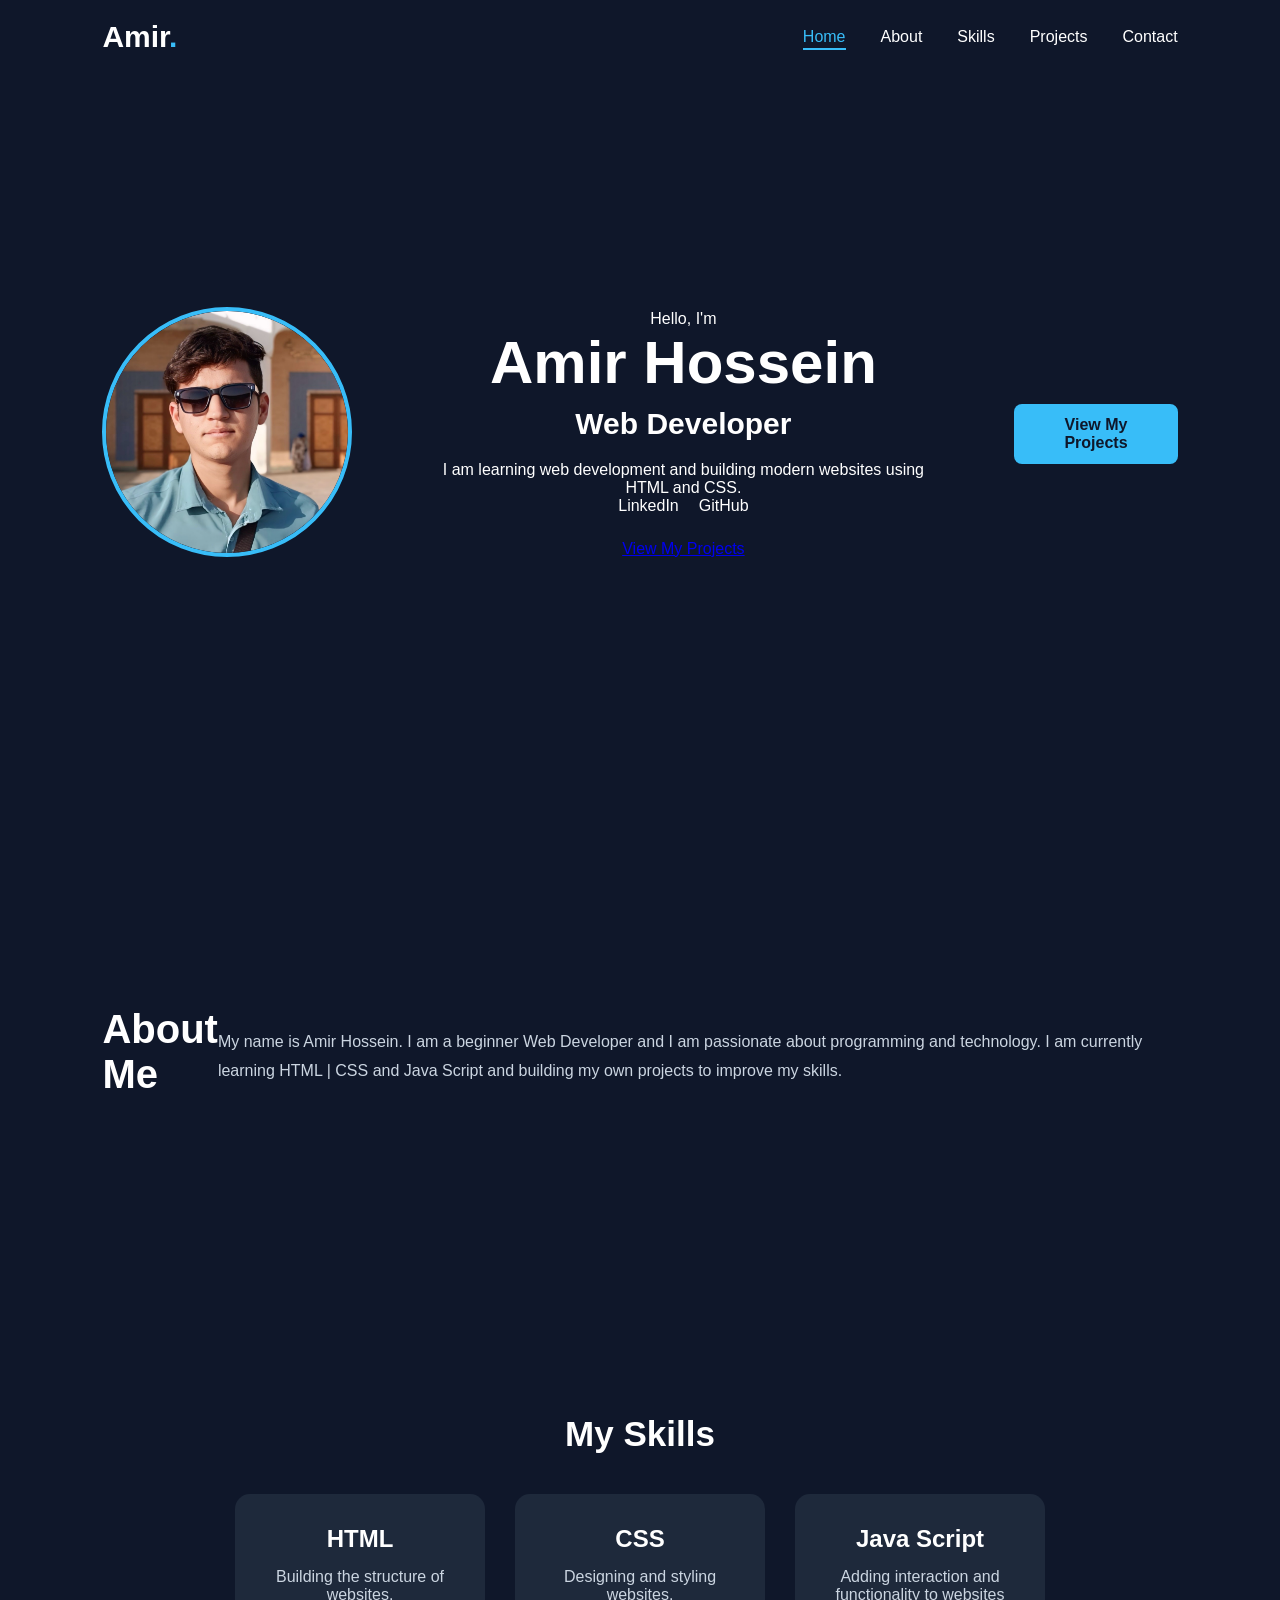
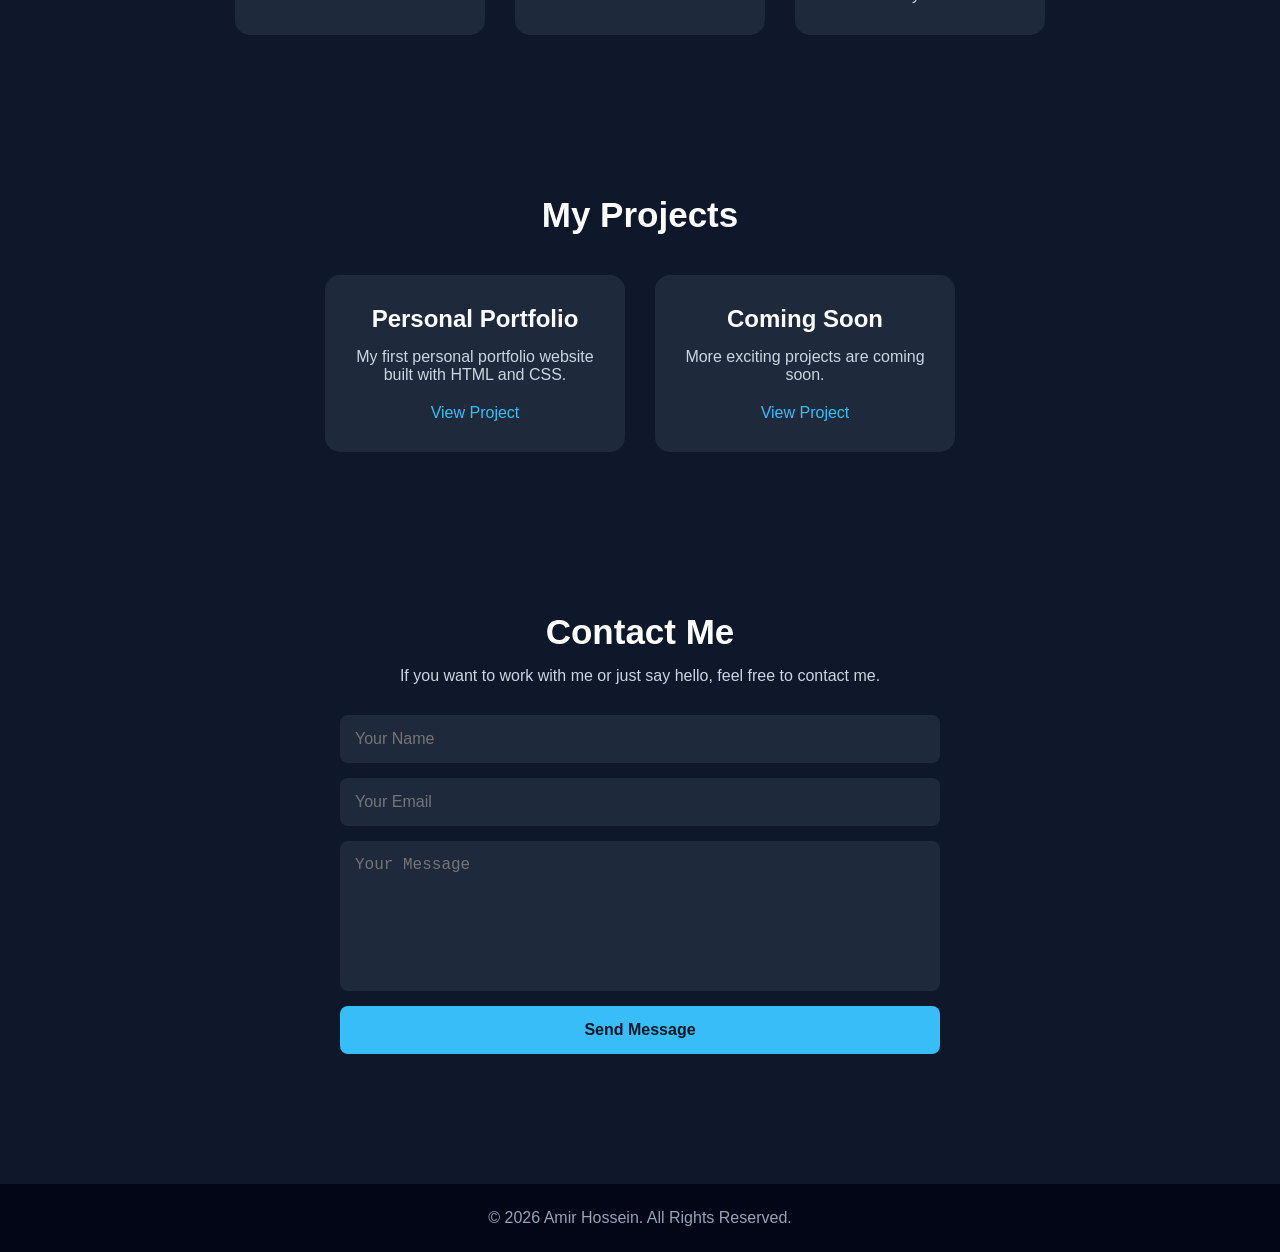
<file: index.html>
<!DOCTYPE html>
<html lang="en">
<head>
    <meta charset="UTF-8">
    <meta name="viewport" content="width=device-width, initial-scale=1.0">
    <title>Amir Hossain | Wed Developer</title>
    <link rel="stylesheet" href="style.css">
</head>
<body>
<nav>
    <div class="logo">
        Amir<span>.</span>
    </div>

    <ul class="nav-links">
        <li><a href="#home" class="active">Home</a></li>
        <li><a href="#about">About</a></li>
        <li><a href="#skills">Skills</a></li>
        <li><a href="#projects">Projects</a></li>
        <li><a href="#contact">Contact</a></li>
    </ul>
</nav>
  <section id="home" class="hero">
<div class="hero-image">
    <img src="image/profile.png" alt="Amir Hossein">
</div>
    <div class="hero-content">
        <p>Hello, I'm</p>

        <h1>Amir Hossein</h1>

        <h2>Web Developer</h2>

        <p>
            I am learning web development and building modern websites
            using HTML and CSS.
        </p>
        <div class="social-links">
            <a href="#" target="_blank">LinkedIn</a>
            <a href="#" target="_blank">GitHub</a>
        </div>

        <a href="#projects" class="hero-btn">View My Projects</a>
    </div>

        <a href="#projects" class="btn">View My Projects</a>
    </div>

</section>
<section class="about" id="about">

    <h2>About Me</h2>

    <p>
        My name is Amir Hossein. I am a beginner Web Developer
        and I am passionate about programming and technology.
        I am currently learning HTML | CSS and Java Script and building
        my own projects to improve my skills.
    </p>


</section>
<section id="skills">
    <h2>My Skills</h2>

    <div class="skills-container">

        <div class="skill">
            <h3>HTML</h3>
            <p>Building the structure of websites.</p>
        </div>

        <div class="skill">
            <h3>CSS</h3>
            <p>Designing and styling websites.</p>
        </div>

        <div class="skill">
            <h3>Java Script</h3>
            <P>Adding interaction and functionality to websites</P>
        </div>

    </div>
</section>
<section id="projects">
    <h2>My Projects</h2>

    <div class="projects-container">

        <div class="project">
            <h3>Personal Portfolio</h3>
            <p>
                My first personal portfolio website built with HTML and CSS.
            </p>
            <a href="#">View Project</a>
        </div>

        <div class="project">
            <h3>Coming Soon</h3>
            <p>
                More exciting projects are coming soon.
            </p>
            <a href="#">View Project</a>
        </div>

    </div>
</section>
<section id="contact">
    <h2>Contact Me</h2>

    <p>If you want to work with me or just say hello, feel free to contact me.</p>

    <form>
        <input type="text" placeholder="Your Name">

        <input type="email" placeholder="Your Email">

        <textarea placeholder="Your Message"></textarea>

        <button type="submit">Send Message</button>
    </form>
</section>
<footer>
    <p>© 2026 Amir Hossein. All Rights Reserved.</p>
</footer>
</body>
</html>
</file>
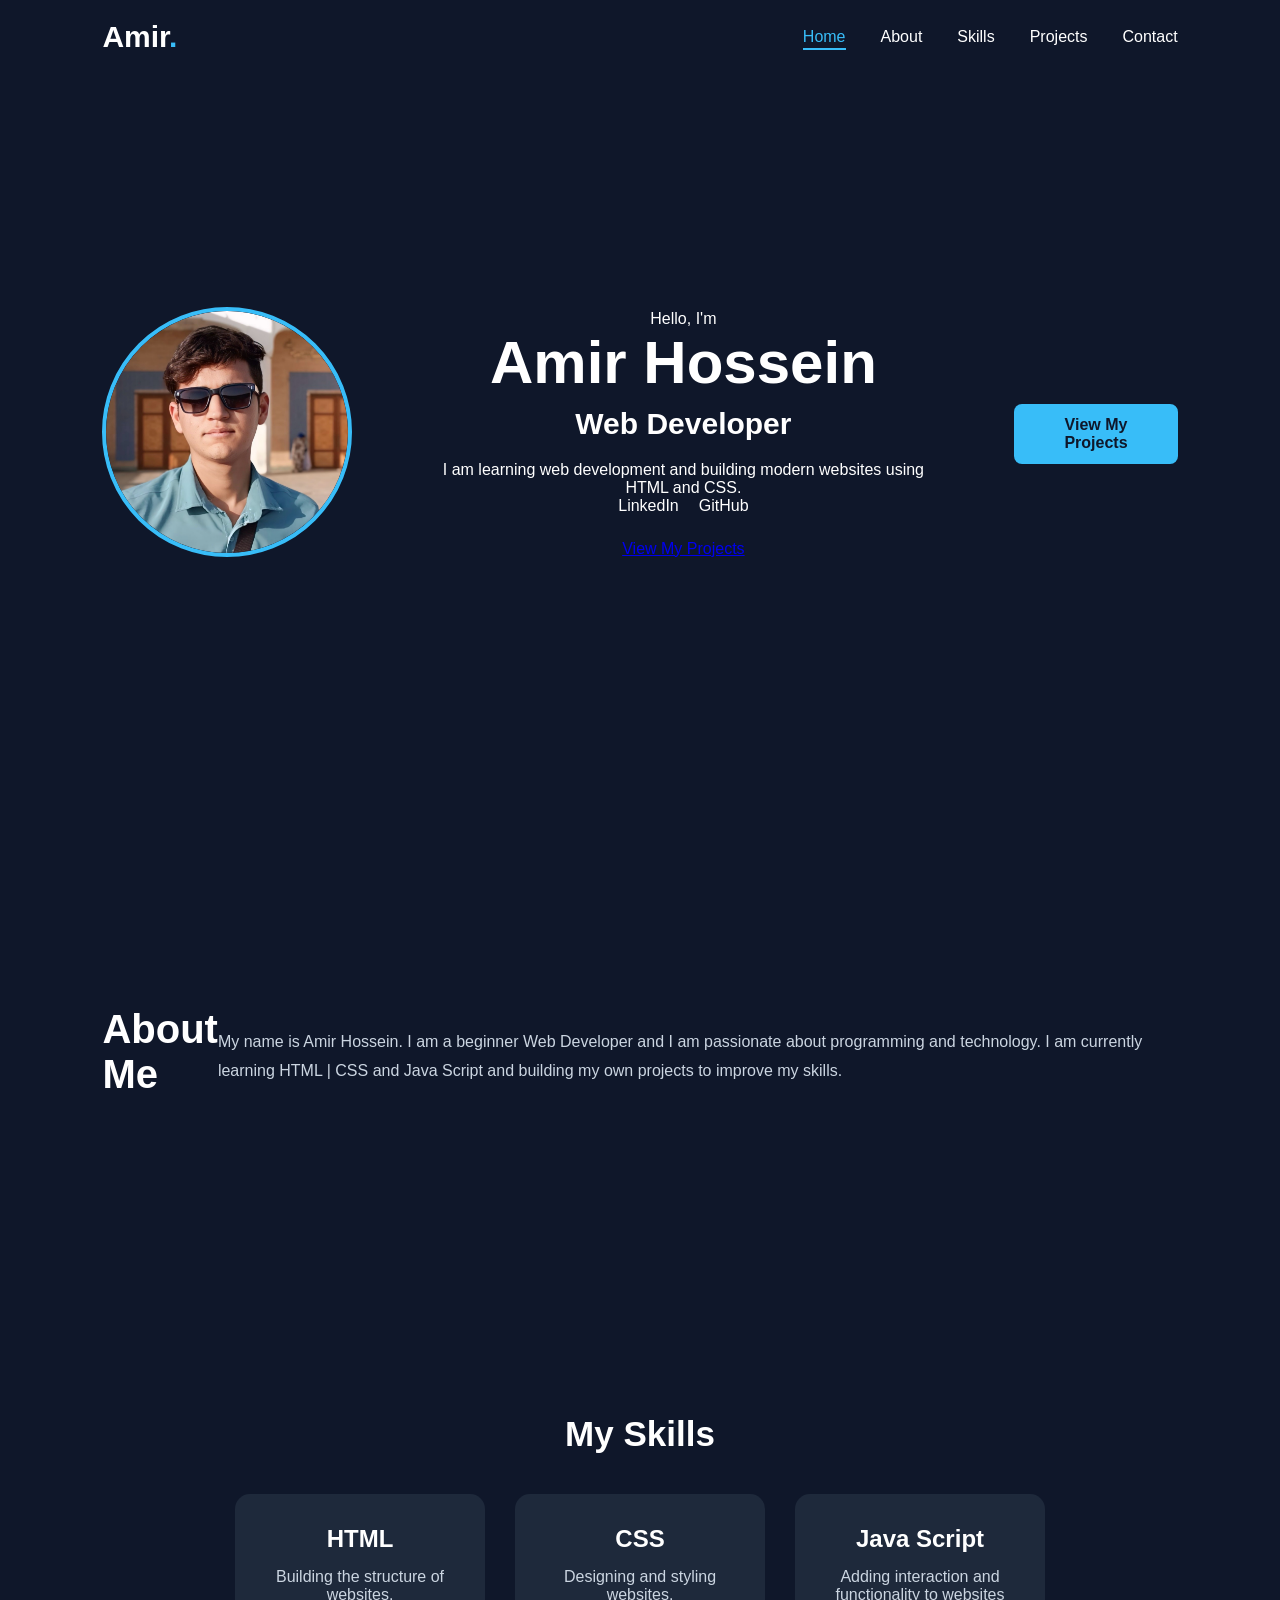
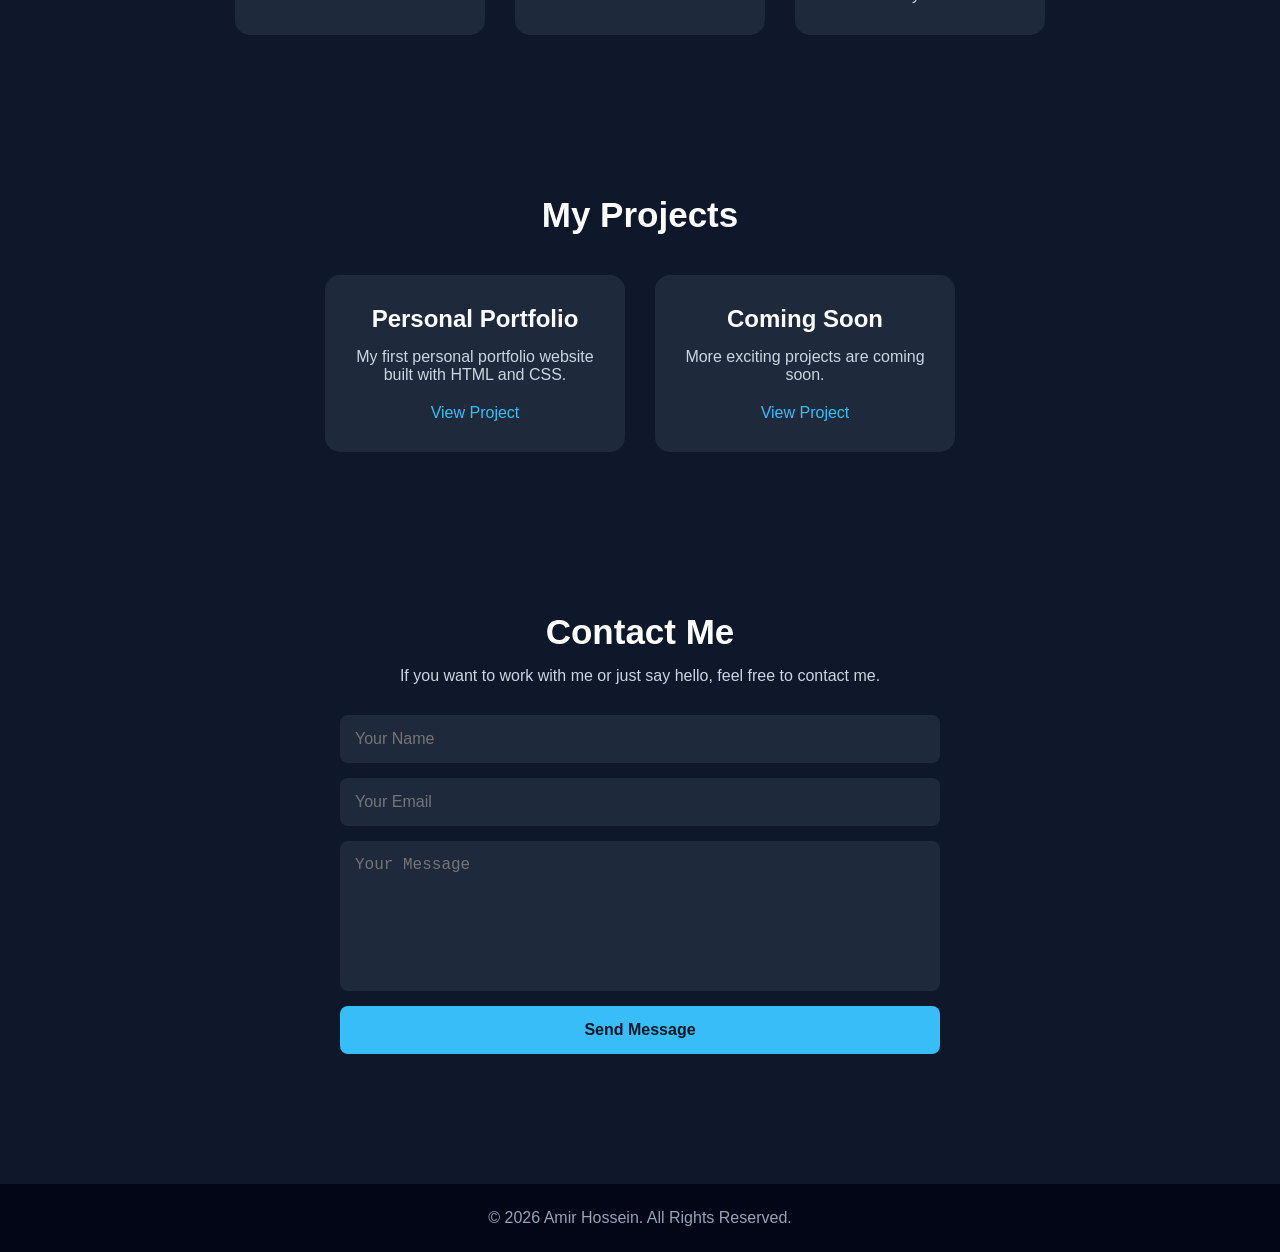
<file: indix.html>
<!DOCTYPE html>
<html lang="en">
<head>
    <meta charset="UTF-8">
    <meta name="viewport" content="width=device-width, initial-scale=1.0">
    <title>Amir Hossain | Web Developer</title>
    <link rel="stylesheet" href="style.css">
</head>
<body>
<nav>
    <div class="logo">
        Amir<span>.</span>
    </div>

    <ul class="nav-links">
        <li><a href="#home" class="active">Home</a></li>
        <li><a href="#about">About</a></li>
        <li><a href="#skills">Skills</a></li>
        <li><a href="#projects">Projects</a></li>
        <li><a href="#contact">Contact</a></li>
    </ul>
</nav>
  <section id="home" class="hero">
<div class="hero-image">
    <img src="image/profile.png" alt="Amir Hossein">
</div>
    <div class="hero-content">
        <p>Hello, I'm</p>

        <h1>Amir Hossein</h1>

        <h2>Web Developer</h2>

        <p>
            I am learning web development and building modern websites
            using HTML and CSS.
        </p>
        <div class="social-links">
            <a href="#" target="_blank">LinkedIn</a>
            <a href="#" target="_blank">GitHub</a>
        </div>

        <a href="#projects" class="hero-btn">View My Projects</a>
    </div>

        <a href="#projects" class="btn">View My Projects</a>
    </div>

</section>
<section class="about" id="about">

    <h2>About Me</h2>

    <p>
        My name is Amir Hossein. I am a beginner Web Developer
        and I am passionate about programming and technology.
        I am currently learning HTML | CSS and Java Script and building
        my own projects to improve my skills.
    </p>


</section>
<section id="skills">
    <h2>My Skills</h2>

    <div class="skills-container">

        <div class="skill">
            <h3>HTML</h3>
            <p>Building the structure of websites.</p>
        </div>

        <div class="skill">
            <h3>CSS</h3>
            <p>Designing and styling websites.</p>
        </div>

        <div class="skill">
            <h3>Java Script</h3>
            <P>Adding interaction and functionality to websites</P>
        </div>

    </div>
</section>
<section id="projects">
    <h2>My Projects</h2>

    <div class="projects-container">

        <div class="project">
            <h3>Personal Portfolio</h3>
            <p>
                My first personal portfolio website built with HTML and CSS.
            </p>
            <a href="#">View Project</a>
        </div>

        <div class="project">
            <h3>Coming Soon</h3>
            <p>
                More exciting projects are coming soon.
            </p>
            <a href="#">View Project</a>
        </div>

    </div>
</section>
<section id="contact">
    <h2>Contact Me</h2>

    <p>If you want to work with me or just say hello, feel free to contact me.</p>

    <form>
        <input type="text" placeholder="Your Name">

        <input type="email" placeholder="Your Email">

        <textarea placeholder="Your Message"></textarea>

        <button type="submit">Send Message</button>
    </form>
</section>
<footer>
    <p>© 2026 Amir Hossein. All Rights Reserved.</p>
</footer>
</body>
</html>
</file>
<file: style.css>
* {
    margin: 0;
    padding: 0;
    box-sizing: border-box;
}

body {
    background-color: #0f172a;
    color: white;
    font-family: Arial, sans-serif;
}

nav {
    display: flex;
    justify-content: space-between;
    align-items: center;
    padding: 20px 8%;
    background-color: #0f172a;
    position: sticky;
    top: 0;
    z-index: 1000;
}

.logo {
    font-size: 30px;
    font-weight: bold;
}

.logo span {
    color: #38bdf8;
}

.nav-links {
    display: flex;
    list-style: none;
    gap: 35px;
}

.nav-links a {
    position: relative;
    color: white;
    text-decoration: none;
    font-size: 16px;
    font-weight: 500;
    padding: 5px 0;
    transition: 0.3s;
}

.nav-links a:hover {
    color: #38bdf8;
}

.nav-links a::after {
    content: "";
    position: absolute;
    width: 0;
    height: 2px;
    background-color: #38bdf8;
    left: 0;
    bottom: 0;
    transition: 0.3s;
}

.nav-links a:hover::after {
    width: 100%;
}

.nav-links a.active {
    color: #38bdf8;
}

.nav-links a.active::after {
    width: 100%;
}
.hero {
    min-height: 85vh;
    display: flex;
    justify-content: center;
    align-items: center;
    text-align: center;
    padding: 40px 20px;
}

.hero-content {
    max-width: 700px;
}

.hello {
    font-size: 20px;
    margin-bottom: 10px;
}

.hero h1 {
    font-size: 60px;
    margin-bottom: 10px;
}

.hero h2 {
    font-size: 30px;
    margin-bottom: 20px;
}

.description {
    font-size: 18px;
    line-height: 1.7;
    margin-bottom: 30px;
}

.btn {
    display: inline-block;
    padding: 12px 25px;
    background-color: #38bdf8;
    color: #0f172a;
    text-decoration: none;
    border-radius: 8px;
    font-weight: bold;
}
.about {
    min-height: 60vh;
    padding: 80px 8%;
    display: flex;
    align-items: center;
}

.about-text {
    max-width: 700px;
}

.about h2 {
    font-size: 40px;
    margin-bottom: 25px;
}

.about p {
    color: #cbd5e1;
    line-height: 1.8;
    margin-bottom: 15px;
}
#skills {
    padding: 80px 8%;
    text-align: center;
}

#skills h2 {
    font-size: 35px;
    margin-bottom: 40px;
}

.skills-container {
    display: flex;
    justify-content: center;
    gap: 30px;
}

.skill {
    width: 250px;
    padding: 30px;
    background-color: #1e293b;
    border-radius: 15px;
    border: 1px solid transparent;
    transition: all 0.4s ease;
    cursor: pointer;
}

.skill:hover {
    transform: translateY(-12px) scale(1.03);
    border-color: #38bdf8;
    box-shadow: 0 15px 35px rgba(56, 189, 248, 0.2);
}

.skill h3 {
    font-size: 24px;
    margin-bottom: 15px;
    transition: 0.3s ease;
}

.skill:hover h3 {
    color: #38bdf8;
    transform: scale(1.08);
}

.skill h3 {
    font-size: 24px;
    margin-bottom: 15px;
}

.skill p {
    color: #cbd5e1;
}
#projects {
    padding: 80px 8%;
    text-align: center;
}

#projects h2 {
    font-size: 35px;
    margin-bottom: 40px;
}

.projects-container {
    display: flex;
    justify-content: center;
    gap: 30px;
    flex-wrap: wrap;
}

.project {
    width: 300px;
    padding: 30px;
    background-color: #1e293b;
    border-radius: 15px;
}

.project h3 {
    font-size: 24px;
    margin-bottom: 15px;
}

.project p {
    color: #cbd5e1;
    margin-bottom: 20px;
}

.project a {
    color: #38bdf8;
    text-decoration: none;
}

.project a:hover {
    text-decoration: underline;
}
#contact {
    padding: 80px 8%;
    text-align: center;
}

#contact h2 {
    font-size: 35px;
    margin-bottom: 15px;
}

#contact > p {
    color: #cbd5e1;
    margin-bottom: 30px;
}

form {
    max-width: 600px;
    margin: auto;
    display: flex;
    flex-direction: column;
    gap: 15px;
}

form input,
form textarea {
    padding: 15px;
    border: none;
    border-radius: 8px;
    background-color: #1e293b;
    color: white;
    font-size: 16px;
}

form textarea {
    height: 150px;
    resize: none;
}

form button {
    padding: 15px;
    border: none;
    border-radius: 8px;
    background-color: #38bdf8;
    color: #0f172a;
    font-size: 16px;
    font-weight: bold;
    cursor: pointer;
}

form button:hover {
    background-color: #0ea5e9;
}
footer {
    text-align: center;
    padding: 25px;
    background-color: #020617;
    color: #94a3b8;
    margin-top: 50px;
}
@media (max-width: 768px) {

    nav {
        flex-direction: column;
        gap: 20px;
    }
    @media (max-width: 768px) {

    .hero {
        flex-direction: column;
        min-height: auto;
        padding: 60px 20px;
        gap: 30px;
        text-align: center;
    }

    .hero-image {
        width: 100%;
        display: flex;
        justify-content: center;
    }

    .hero-image img {
        width: 200px;
        height: 200px;
        object-fit: cover;
        border-radius: 50%;
    }

    .hero-content {
        width: 100%;
        max-width: 500px;
    }

    .hero h1 {
        font-size: 40px;
    }

    .hero h2 {
        font-size: 24px;
    }

    .hero-content > p:last-of-type {
        font-size: 16px;
    }
}
nav {
    padding: 15px 5%;
}

.nav-links {
    gap: 15px;
}
    .nav-links {
        gap: 15px;
        flex-wrap: wrap;
        justify-content: center;
    }

    .hero {
        min-height: 70vh;
    }

    .hero h1 {
        font-size: 42px;
    }

    .hero h2 {
        font-size: 24px;
    }

    .skills-container {
        flex-direction: column;
        align-items: center;
    }

    .skill {
        width: 100%;
        max-width: 350px;
    }

    .projects-container {
        flex-direction: column;
        align-items: center;
    }

    .project {
        width: 100%;
        max-width: 350px;
    }

}
.hero {
    min-height: 80vh;
    display: flex;
    justify-content: center;
    align-items: center;
    gap: 70px;
    padding: 50px 8%;
}

.hero-image img {
    width: 250px;
    height: 250px;
    object-fit: cover;
    border-radius: 50%;
    border: 4px solid #38bdf8;
}

.social-links {
    display: flex;
    justify-content: center;
    gap: 20px;
    margin-bottom: 25px;
}

.social-links a {
    color: white;
    text-decoration: none;
}

.social-links a:hover {
    color: #38bdf8;
}
.hero-image img {
    width: 250px;
    height: 250px;
    object-fit: cover;
    border-radius: 50%;
    border: 4px solid #38bdf8;
}
.hero-image {
    animation:
        profileEnter 1s ease-out forwards,
        floating 4s ease-in-out 1s infinite;
}

@keyframes floating {
    0% {
        transform: translateY(0);
    }

    50% {
        transform: translateY(-12px);
    }

    100% {
        transform: translateY(0);
    }
}

.hero-content {
    animation: contentEnter 1s ease-out 0.3s forwards;
    opacity: 0;
}

.hero-btn {
    animation: buttonEnter 1s ease-out 0.8s forwards;
    opacity: 0;
}

/* Profile animation */
@keyframes profileEnter {
    from {
        opacity: 0;
        transform: translateY(-50px) scale(0.8);
    }

    to {
        opacity: 1;
        transform: translateY(0) scale(1);
    }
}

/* Text animation */
@keyframes contentEnter {
    from {
        opacity: 0;
        transform: translateY(50px);
    }

    to {
        opacity: 1;
        transform: translateY(0);
    }
}

/* Button animation */
@keyframes buttonEnter {
    from {
        opacity: 0;
        transform: translateY(20px);
    }

    to {
        opacity: 1;
        transform: translateY(0);
    }
}
</file>
